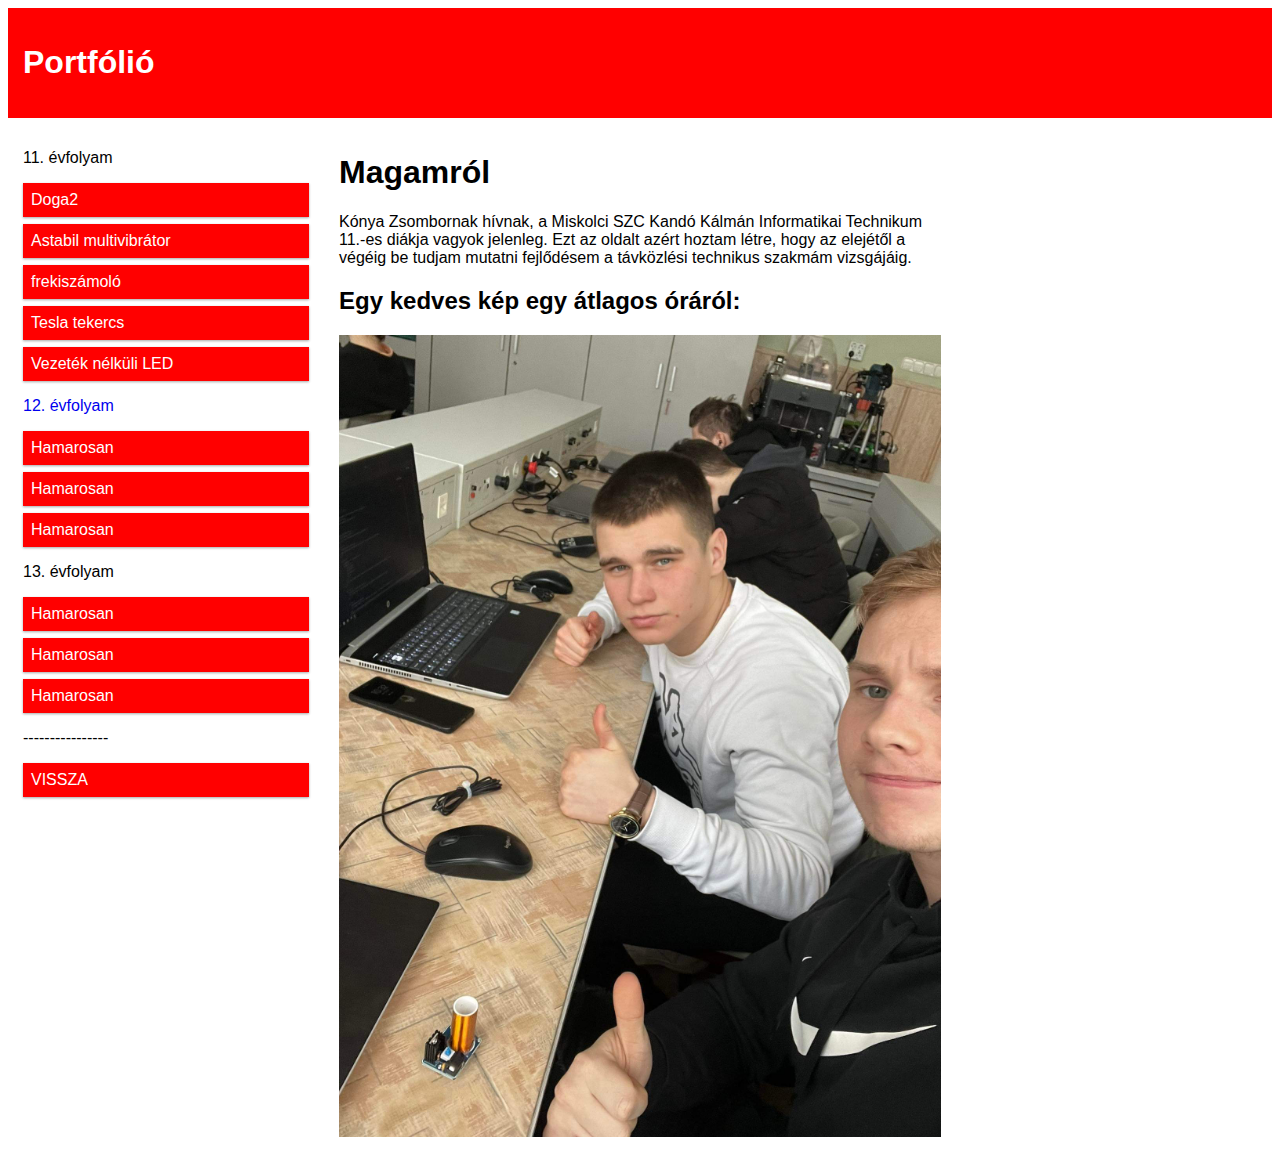
<file: index.html>
<!DOCTYPE html>
<html lang="hu">

<head>
    <meta http-equiv="Content-Type" content="text/html;charset=UTF-8">
    <meta name="viewport" content="width=device-width, initial-scale=1.0">
    <title>Portfólió</title>
    <style>
        * {
            box-sizing: border-box;
        }

        img {
            width: 100%;
            height: auto;
        }

        .row:after {
            content: "";
            clear: both;
            display: table;
        }

        [class*="col-"] {
            float: left;
            padding: 15px;
            width: 100%;
        }

        @media only screen and (min-width: 600px) {
            .col-s-1 {
                width: 8.33%;
            }

            .col-s-2 {
                width: 16.66%;
            }

            .col-s-3 {
                width: 25%;
            }

            .col-s-4 {
                width: 33.33%;
            }

            .col-s-5 {
                width: 41.66%;
            }

            .col-s-6 {
                width: 50%;
            }

            .col-s-7 {
                width: 58.33%;
            }

            .col-s-8 {
                width: 66.66%;
            }

            .col-s-9 {
                width: 75%;
            }

            .col-s-10 {
                width: 83.33%;
            }

            .col-s-11 {
                width: 91.66%;
            }

            .col-s-12 {
                width: 100%;
            }
        }

        @media only screen and (min-width: 768px) {
            .col-1 {
                width: 8.33%;
            }

            .col-2 {
                width: 16.66%;
            }

            .col-3 {
                width: 25%;
            }

            .col-4 {
                width: 33.33%;
            }

            .col-5 {
                width: 41.66%;
            }

            .col-6 {
                width: 50%;
            }

            .col-7 {
                width: 58.33%;
            }

            .col-8 {
                width: 66.66%;
            }

            .col-9 {
                width: 75%;
            }

            .col-10 {
                width: 83.33%;
            }

            .col-11 {
                width: 91.66%;
            }

            .col-12 {
                width: 100%;
            }
        }

        html {
            font-family: "Lucida Sans", sans-serif;
        }

        .header {
            background-color: red;
            color: #ffffff;
            padding: 15px;
        }

        .menu ul {
            list-style-type: none;
            margin: 0;
            padding: 0;
        }

        .menu li {
            padding: 8px;
            margin-bottom: 7px;
            background-color: red;
            color: #ffffff;
            box-shadow: 0 1px 3px rgba(0, 0, 0, 0.12), 0 1px 2px rgba(0, 0, 0, 0.24);
        }

        .menu li:hover {
            background-color: #e6dbff;
            color: #5016ad;
        }

        .menu .active li {
            background-color: red;
            color: #5016ad;
        }

        .menu a {
            text-decoration: none;
        }

        .aside {
            background-color: red;
            padding: 15px;
            color: #ffffff;
            text-align: center;
            font-size: 14px;
            box-shadow: 0 1px 3px rgba(0, 0, 0, 0.12), 0 1px 2px rgba(0, 0, 0, 0.24);
        }

        .footer {
            background-color: red;
            color: #ffffff;
            text-align: center;
            font-size: 12px;
            padding: 15px;
        }
    </style>
</head>

<body>

    <div class="header">
        <h1>Portfólió</h1>
    </div>

    <div class="row">
        <div class="col-3 col-s-3 menu">
            <p>11. évfolyam</p>
            <ul>
                </a>
                <a href="doga2.html">
                    <li>Doga2</li>
                </a>
                <a href="astabil.html">
                    <li>Astabil multivibrátor</li>
                </a>
                  <a href="freki.html">
                    <li>frekiszámoló</li>
                </a>
                 <a href="teslatekercs.html">
                    <li>Tesla tekercs</li>
                </a>
             <a href="led.html">
                    <li>Vezeték nélküli LED</li>
            </ul>
            <p>12. évfolyam</p>
            <ul>
                <a href="">
                    <li>Hamarosan</li>
                </a>
                <a href="">
                    <li>Hamarosan</li>
                </a>
                <a href="">
                    <li>Hamarosan</li>
                </a>
            </ul>
            <p>13. évfolyam</p>
            <ul>
                <a href="">
                    <li>Hamarosan</li>
                </a>
                <a href="">
                    <li>Hamarosan</li>
                </a>
                <a href="">
                    <li>Hamarosan</li>
                </a>
            </ul>
            <p>----------------</p>
            <ul>
                <a href="index.html">
                    <li>VISSZA</li>
                </a>
            </ul>
        </div>

        <div class="col-6 col-s-9">
            <h1>Magamról</h1>
            <p>Kónya Zsombornak hívnak, a Miskolci SZC Kandó Kálmán Informatikai Technikum 11.-es diákja vagyok jelenleg.
            Ezt az oldalt azért hoztam létre, hogy az elejétől a végéig be tudjam mutatni fejlődésem a távközlési technikus szakmám vizsgájáig.</p>

          

            <h2>Egy kedves kép egy átlagos óráról:</h2>
            <img src="beciking.jpeg" alt="Béla" title="Béla">

           

       
               
            </div>
        </div>
    </div>

   

</body>

</html>
</file>
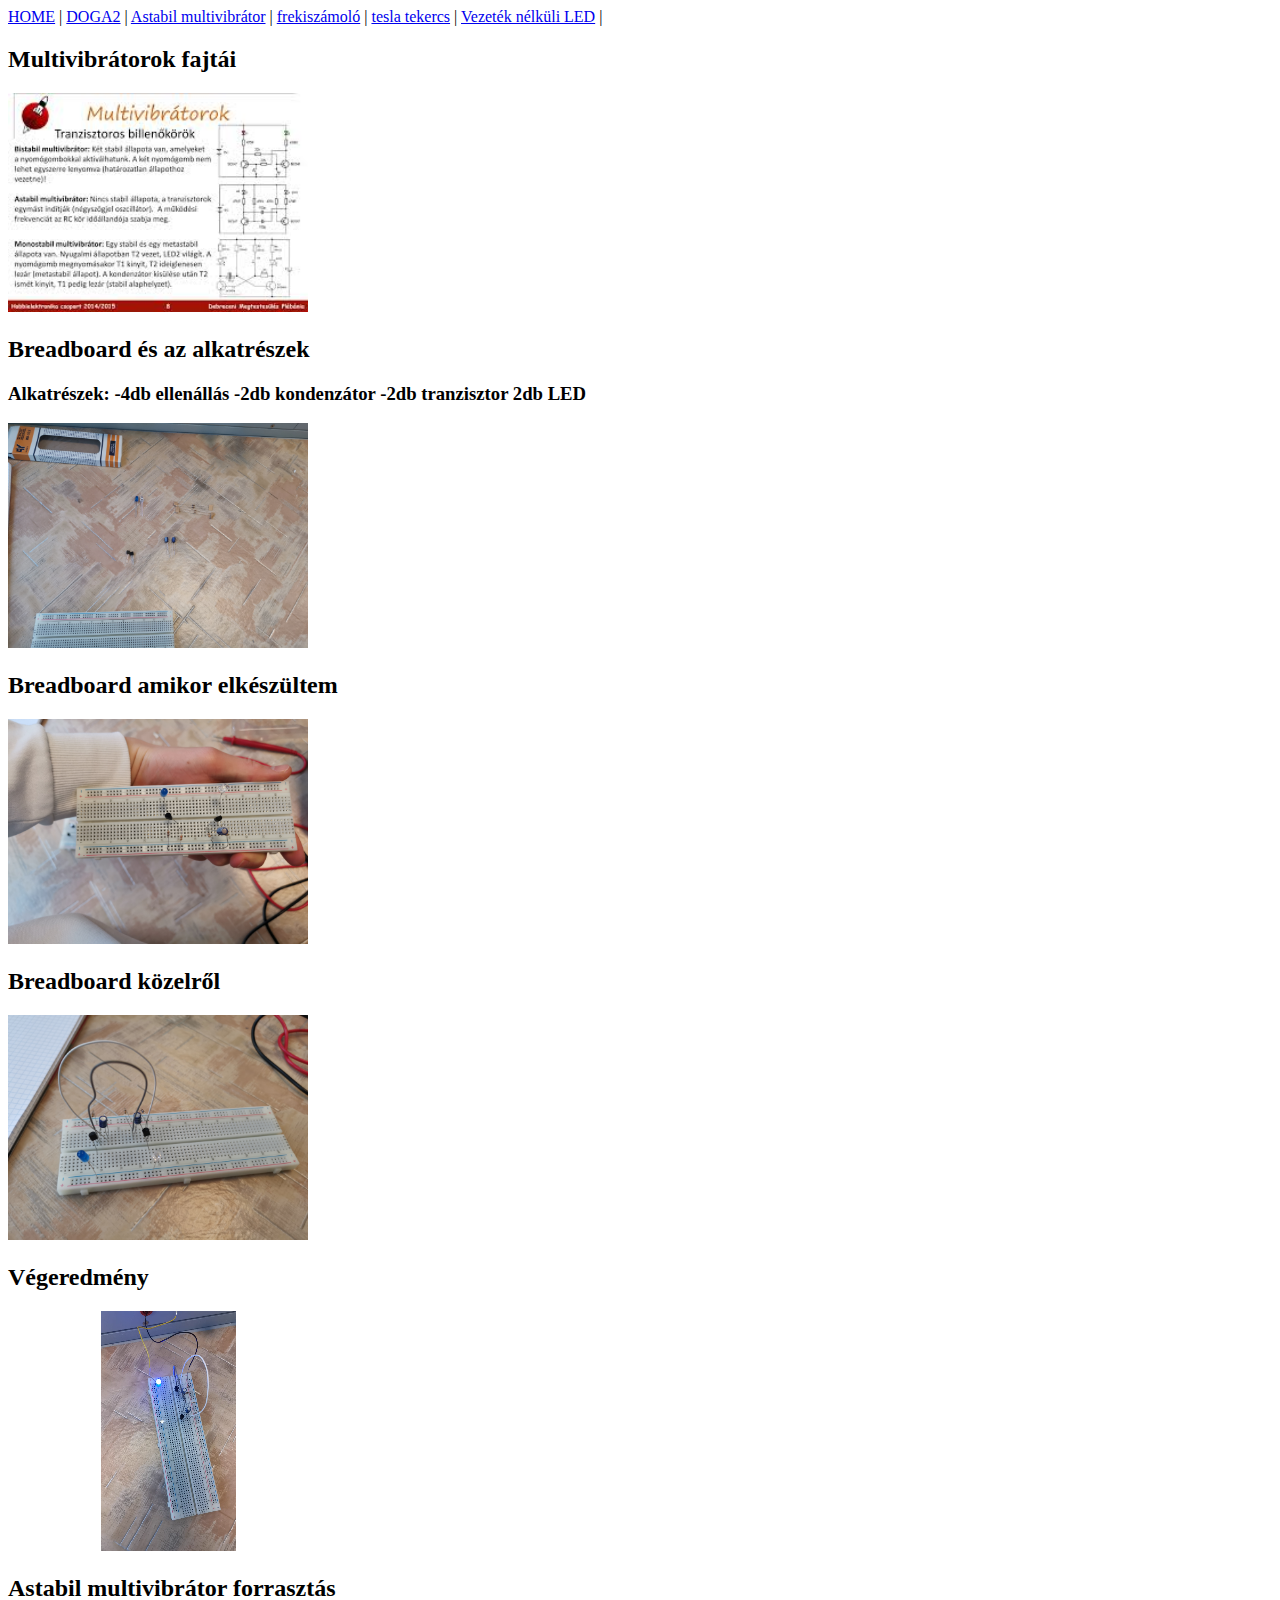
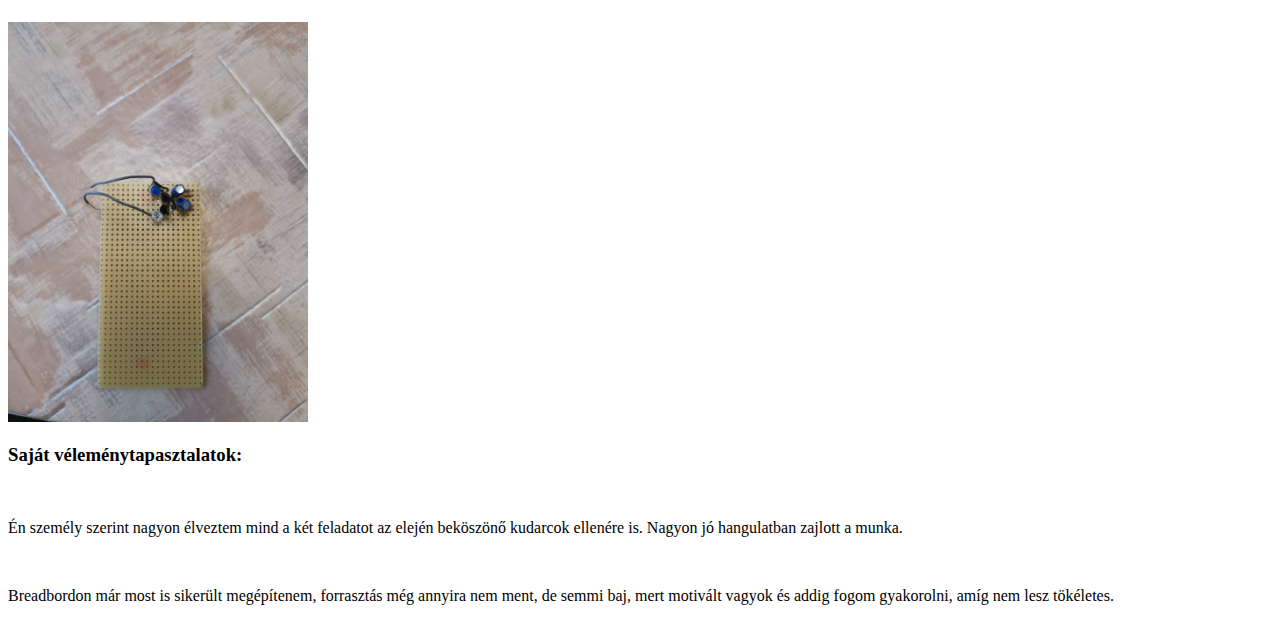
<file: astabil.html>
<!DOCTYPE html>
<html lang="hu">
<head>
    <meta charset="UTF-8">
    <meta http-equiv="X-UA-Compatible" content="IE=edge">
    <meta name="viewport" content="width=device-width, initial-scale=1.0">
    <title>DOGA 2</title>
    <link rel="stylesheet" href="astabil.css">
</head>
<body>
     
       <a  href="index.html">HOME</a> |
    <a href="doga2.html"> DOGA2</a> | 
    <a class="active" href="astabil.html">Astabil multivibrátor</a> | 
    <a  href="freki.html"> frekiszámoló</a> | 
    <a  href="teslatekercs.html"> tesla tekercs</a> | 
    <a  href="led.html"> Vezeték nélküli LED</a> | 
    <br>  
<div class="">
    <h2>Multivibrátorok fajtái</h2>
    <img src="img/tranzisztor.jpg" alt="tranzisztorok" title="tranzisztorok" width="300px">
</div>

<div class="">
    <h2>Breadboard és az alkatrészek</h2>
    <h3>Alkatrészek:
        -4db ellenállás  
        -2db kondenzátor
        -2db tranzisztor   
        2db LED
    </h3>
    <th><a target="blank"> <img src="img/3.jpg" alt="alkatrészek" title="alkatrészek" width="300px"> </a></th>
</div>

<div class="">
    <h2>Breadboard amikor elkészültem</h2>
    <th><a target="blank"> <img src="img/2.jpg" alt="breadboard" title="breadboard" width="300px"> </a></th>
</div>

<div class="">
    <h2>Breadboard közelről</h2>
    <th><a target="blank"> <img src="img/1.jpg" alt="breadboard" title="breadboard" width="300px"> </a></th>
</div>

<div>
    <h2>Végeredmény</h2>
<video width="320" height="240" autoplay>
    <source src="img/1.mp4" type="video/mp4">
  </video>
</div>

<div class="">
    <h2>Astabil multivibrátor forrasztás</h2>
    <th><a target="blank"> <img src="img/6.jpg" alt="forrasztás" title="forrasztás" width="300px"> </a></th>
</div>


   <h3> Saját véleménytapasztalatok: </h3>
   <br>
<p>
    Én személy szerint nagyon élveztem mind a két feladatot az elején beköszönő kudarcok ellenére is. Nagyon jó hangulatban zajlott a munka.
</p> 
<br>
<p>
    Breadbordon már most is sikerült megépítenem, forrasztás még annyira nem ment, de semmi baj, mert motivált vagyok és addig fogom gyakorolni, amíg nem lesz tökéletes.
</p>
</body>    
</html>
</file>
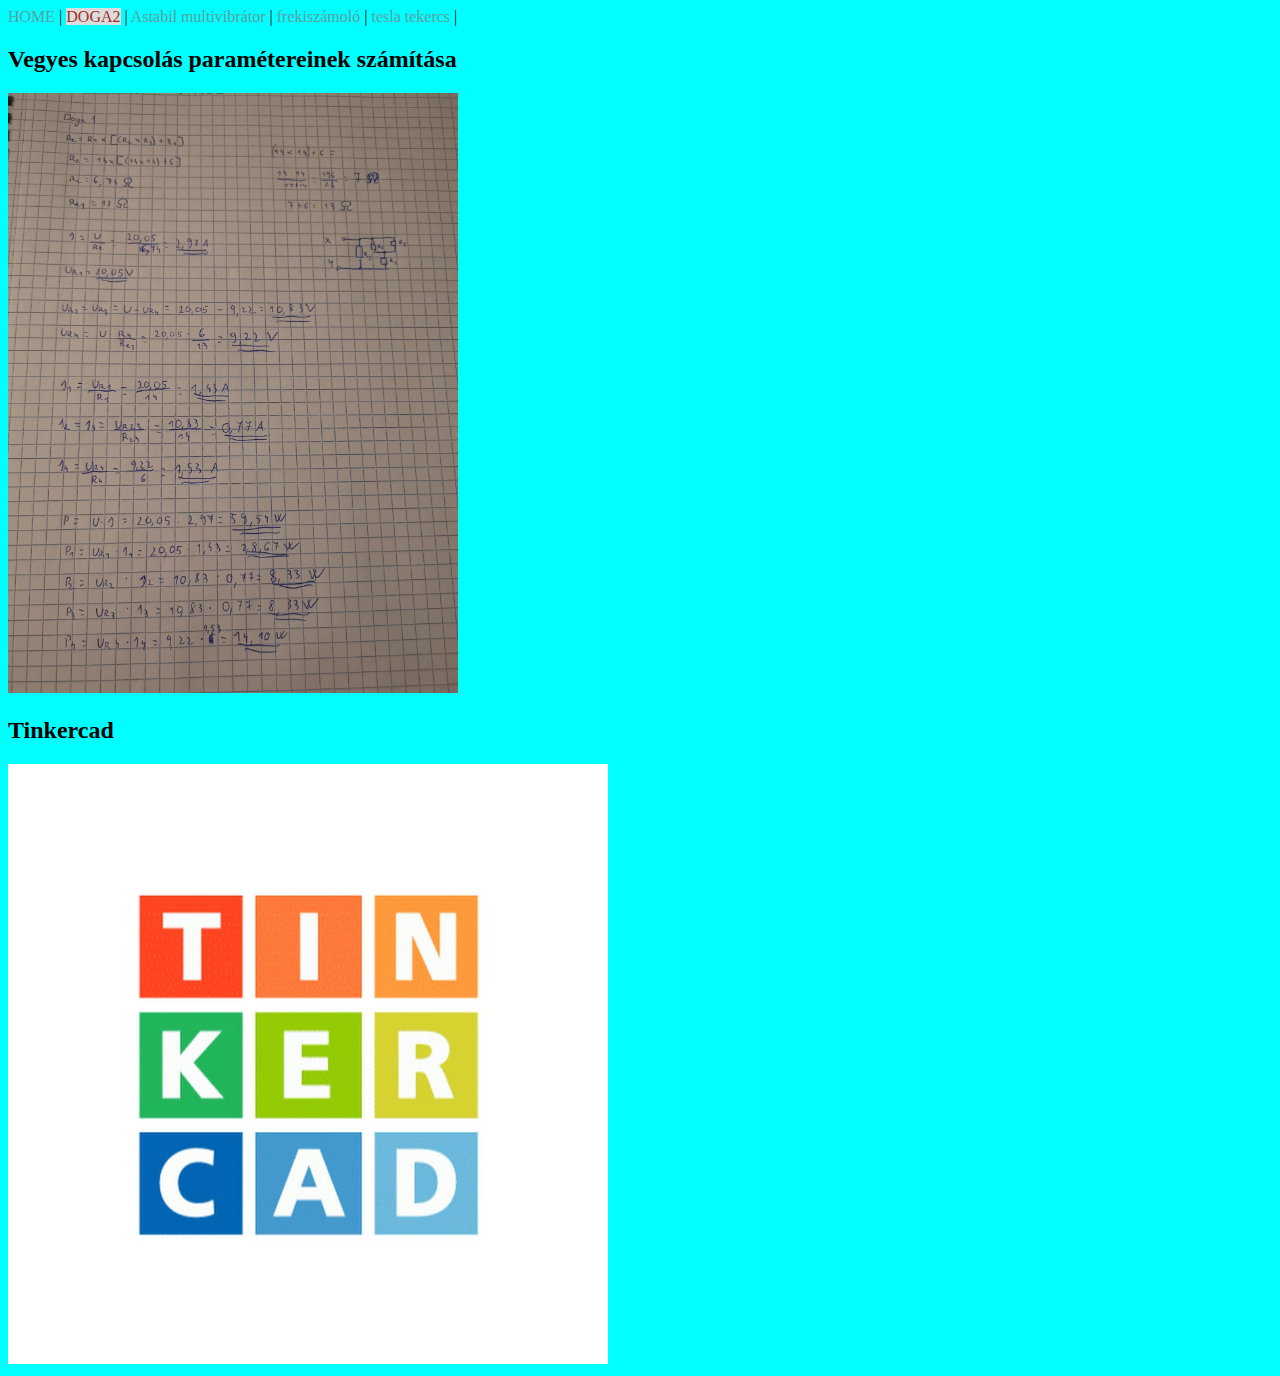
<file: doga2.html>
<!DOCTYPE html>
<html lang="hu">
<head>
    <meta charset="UTF-8">
    <meta http-equiv="X-UA-Compatible" content="IE=edge">
    <meta name="viewport" content="width=device-width, initial-scale=1.0">
    <title>DOGA 2</title>
    <link rel="stylesheet" href="style.css">
</head>
<body>
     
    <a href="index.html">HOME</a> |
    <a  class="active" href="doga2.html"> DOGA2</a> | 
    <a href="astabil.html">Astabil multivibrátor</a> |  
    <a href="freki.html"> frekiszámoló</a> |  
    <a  href="teslatekercs.html"> tesla tekercs</a> | 
    <br>
<div class="szam">
    <h2>Vegyes kapcsolás paramétereinek számítása</h2>
    <img src="img/szam.jpg" alt="Számolás" title="Számolás">
</div>

<div class="tin">
    <h2>Tinkercad</h2>
    <th><a href="https://www.tinkercad.com/things/jtNpu7mO32p-glorious-leelo/editel?sharecode=-6VaZ1kpVC_193hGxsiWFh0ybyN8IU18uSE4zhuZbA0" target="blank"> <img src="img/tink.jpg" alt="Tinkercad" title="Tinkercad"> </a></th>
</div>

</body>
</html>
</file>
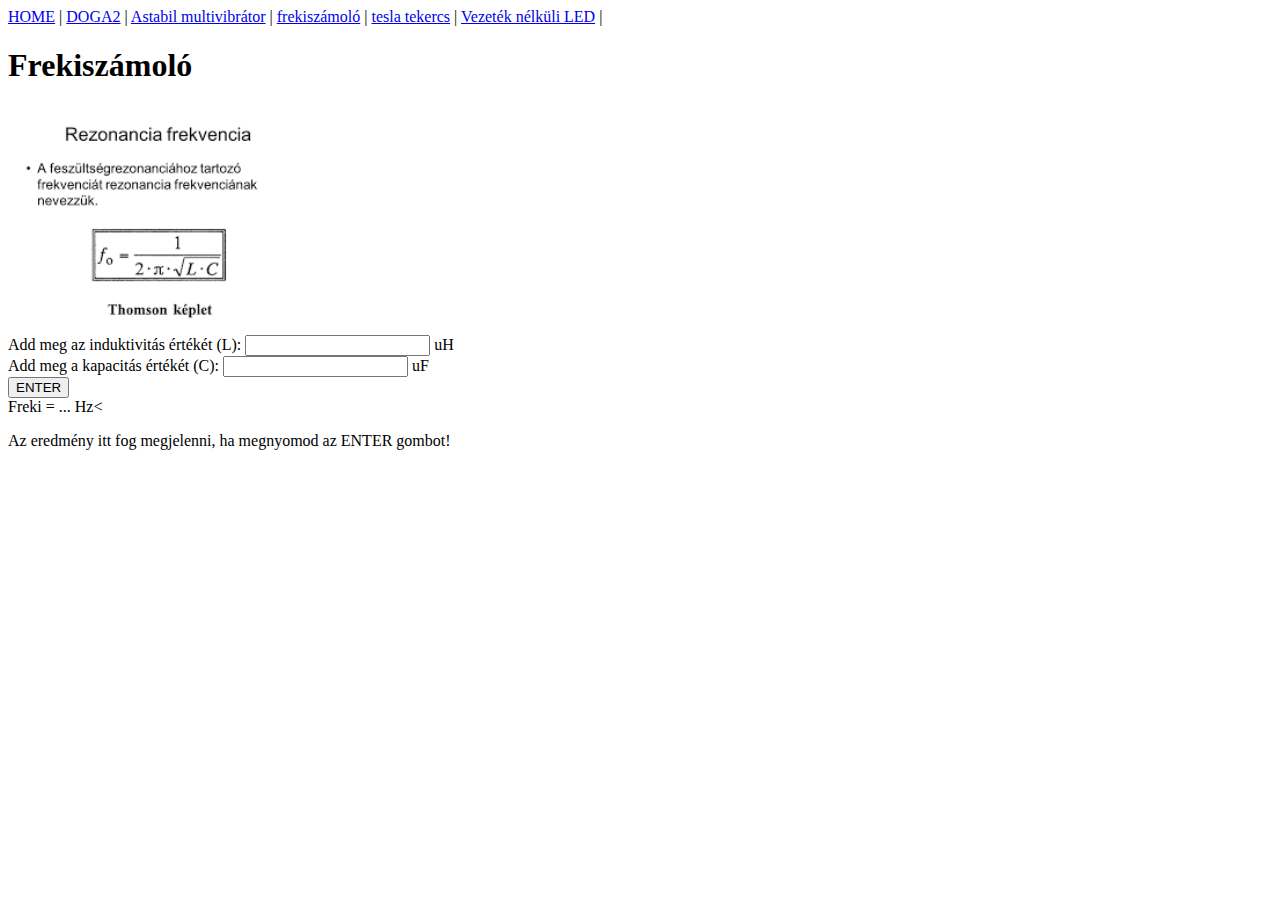
<file: freki.html>
<!DOCTYPE html>
<html lang="hu">
<head>
    <meta charset="UTF-8">
    <meta http-equiv="X-UA-Compatible" content="IE=edge">
    <meta name="viewport" content="width=device-width, initial-scale=1.0">
    <title>Frekiszámoló</title>
</head>
<body>
    
    <a  href="index.html">HOME</a> |
    <a href="doga2.html"> DOGA2</a> | 
    <a href="astabil.html">Astabil multivibrátor</a> | 
    <a class="active" href="freki.html"> frekiszámoló</a> | 
    <a  href="teslatekercs.html"> tesla tekercs</a> | 
    <a  href="led.html">Vezeték nélküli LED</a> | 
    <br> 
  
  <h1>Frekiszámoló</h1>
 
  <img src="img/thomson.jpg" alt="rezófreki+képlet" width="300">

<form action="">    
  <label for="induk">Add meg az induktivitás értékét (L): </label>
  <input type="number" name="induk" id="induk"> uH <br> 
  <label for="capac">Add meg a kapacitás értékét (C): </label>
  <input type="number" name="capac" id="capac"> uF <br>
  <input type="button" onclick="szamol()" value="ENTER">
  <br>
</form>   
 
<span>Freki = </span>
<span id="fo">...</span>
<span>Hz<</span>

<p id="fo">Az eredmény itt fog megjelenni, ha megnyomod az ENTER gombot!</p>
 
<script>  
  let freki = 0.0;   
  function szamol(){ 
      let L = parseInt(induk.value) /1000000 ;
      let C = parseInt(capac.value) /1000000 ;
      let freki = L* C ;
      freki = 1 / (2 * Math.PI * Math.sqrt(parseInt(induk.value) * parseInt(capac.value))) ;
      document.getElementById('fo').innerHTML = freki;
  }
</script>

</body>
</html>
</file>
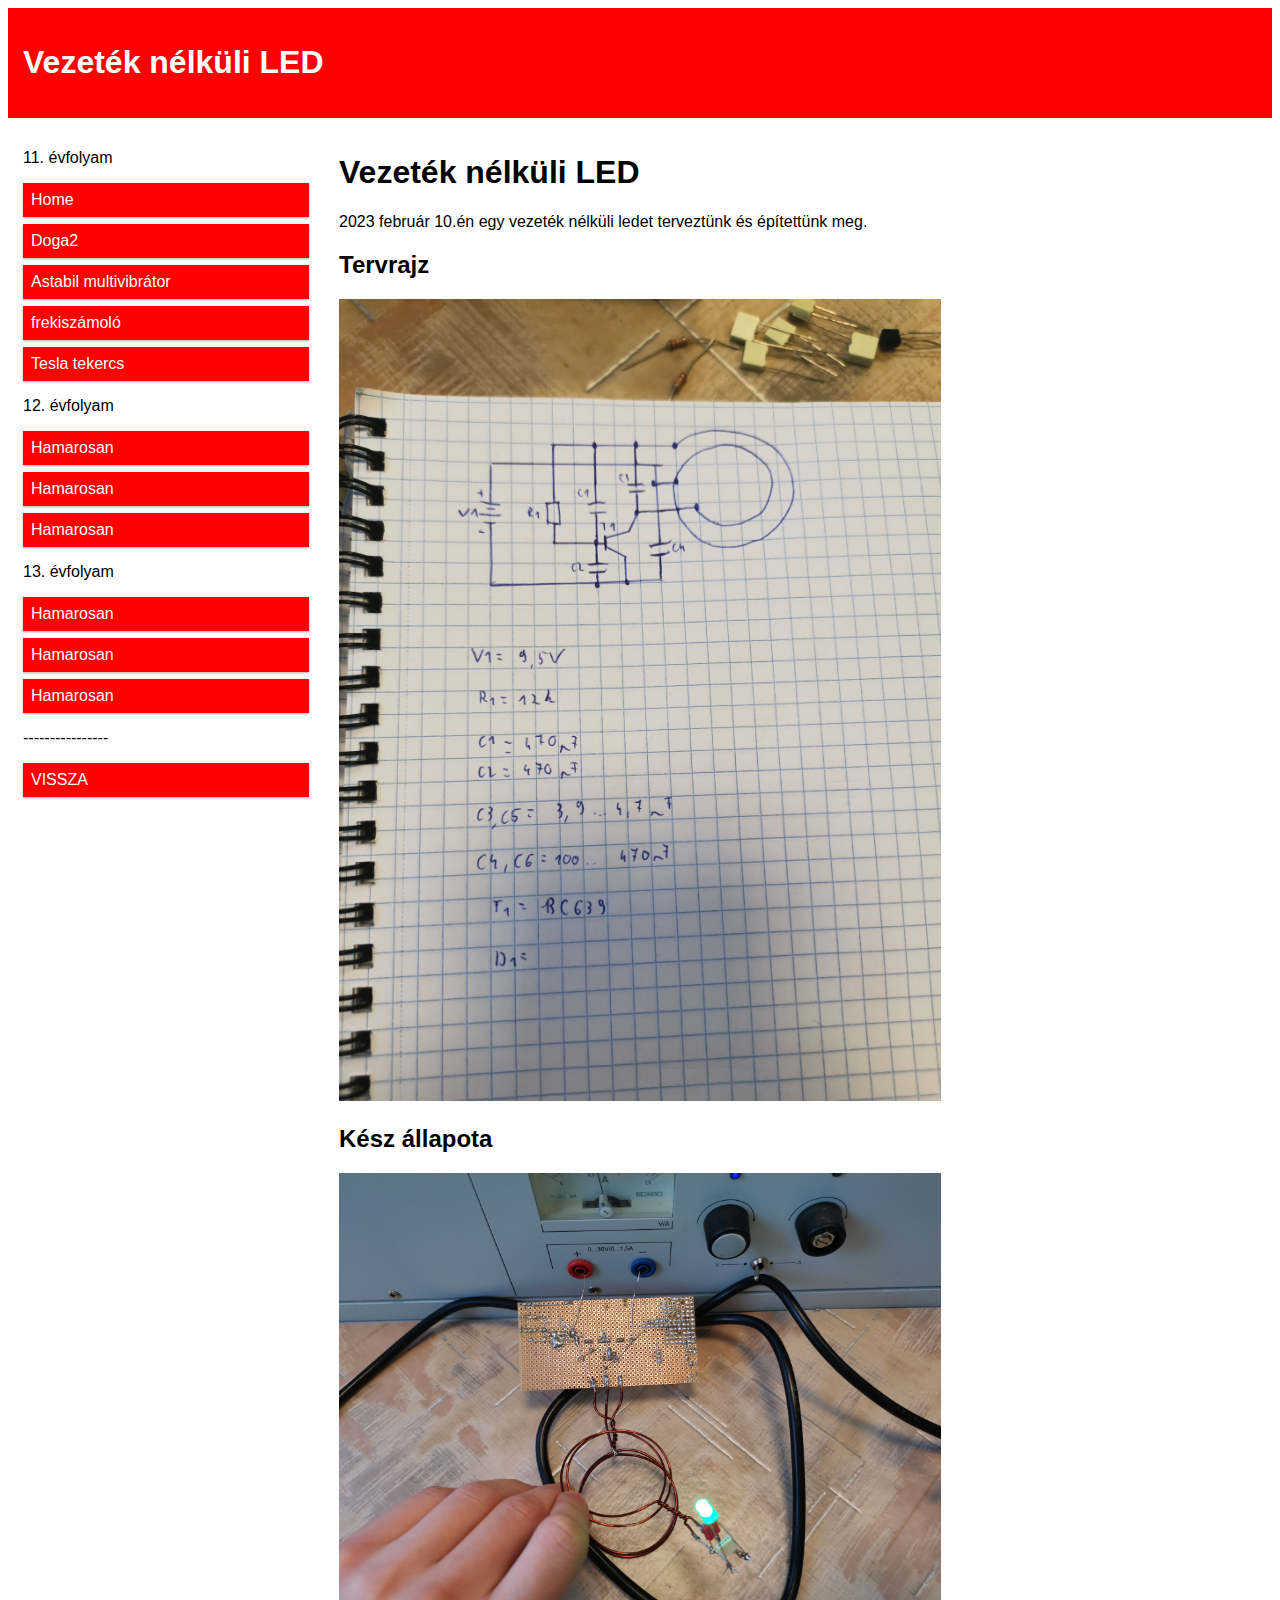
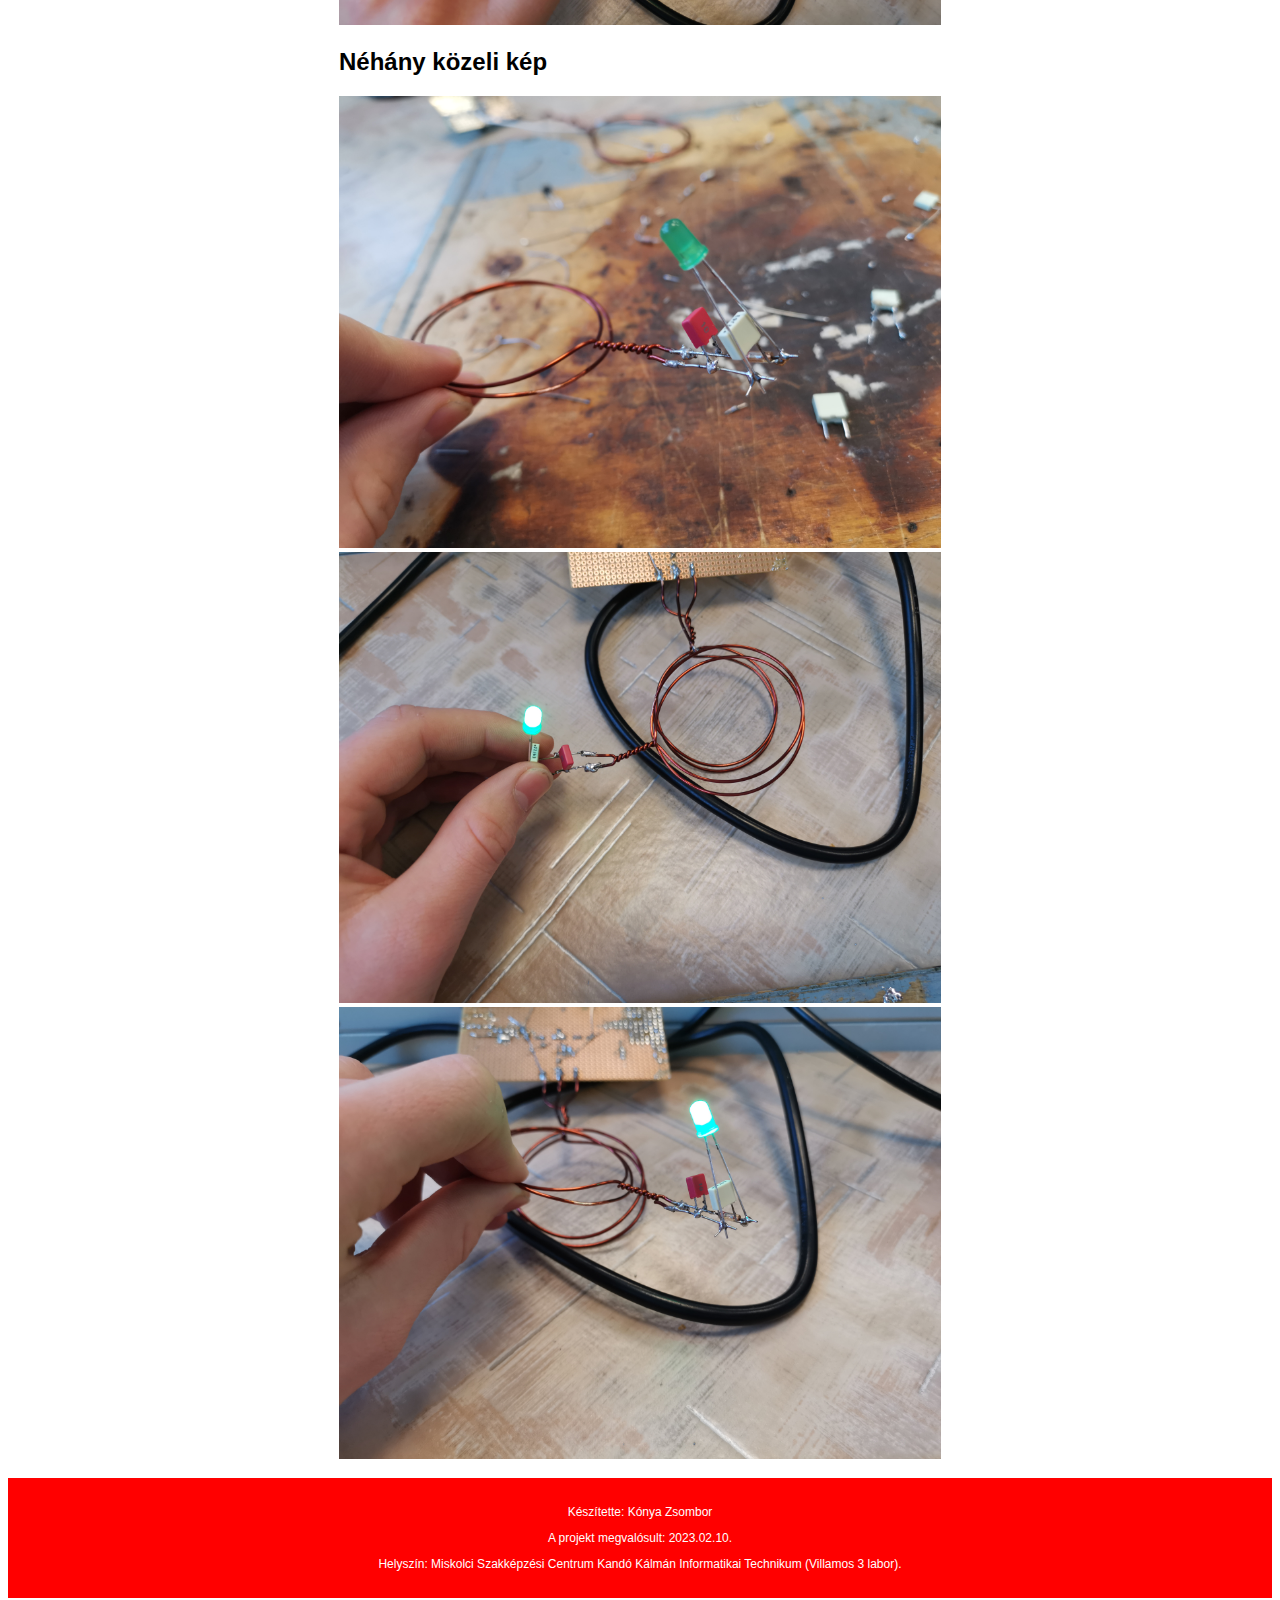
<file: led.html>
<!DOCTYPE html>
<html lang="hu">

<head>
    <meta http-equiv="Content-Type" content="text/html;charset=UTF-8">
    <meta name="viewport" content="width=device-width, initial-scale=1.0">
    <title>Vezeték nélküli LED</title>
    <style>
        * {
            box-sizing: border-box;
        }

        img {
            width: 100%;
            height: auto;
        }

        .row:after {
            content: "";
            clear: both;
            display: table;
        }

        [class*="col-"] {
            float: left;
            padding: 15px;
            width: 100%;
        }

        @media only screen and (min-width: 600px) {
            .col-s-1 {
                width: 8.33%;
            }

            .col-s-2 {
                width: 16.66%;
            }

            .col-s-3 {
                width: 25%;
            }

            .col-s-4 {
                width: 33.33%;
            }

            .col-s-5 {
                width: 41.66%;
            }

            .col-s-6 {
                width: 50%;
            }

            .col-s-7 {
                width: 58.33%;
            }

            .col-s-8 {
                width: 66.66%;
            }

            .col-s-9 {
                width: 75%;
            }

            .col-s-10 {
                width: 83.33%;
            }

            .col-s-11 {
                width: 91.66%;
            }

            .col-s-12 {
                width: 100%;
            }
        }

        @media only screen and (min-width: 768px) {
            .col-1 {
                width: 8.33%;
            }

            .col-2 {
                width: 16.66%;
            }

            .col-3 {
                width: 25%;
            }

            .col-4 {
                width: 33.33%;
            }

            .col-5 {
                width: 41.66%;
            }

            .col-6 {
                width: 50%;
            }

            .col-7 {
                width: 58.33%;
            }

            .col-8 {
                width: 66.66%;
            }

            .col-9 {
                width: 75%;
            }

            .col-10 {
                width: 83.33%;
            }

            .col-11 {
                width: 91.66%;
            }

            .col-12 {
                width: 100%;
            }
        }

        html {
            font-family: "Lucida Sans", sans-serif;
        }

        .header {
            background-color: red;
            color: #ffffff;
            padding: 15px;
        }

        .menu ul {
            list-style-type: none;
            margin: 0;
            padding: 0;
        }

        .menu li {
            padding: 8px;
            margin-bottom: 7px;
            background-color: red;
            color: #ffffff;
            box-shadow: 0 1px 3px rgba(0, 0, 0, 0.12), 0 1px 2px rgba(0, 0, 0, 0.24);
        }

        .menu li:hover {
            background-color: #e6dbff;
            color: #5016ad;
        }

        .menu .active li {
            background-color: red;
            color: #5016ad;
        }

        .menu a {
            text-decoration: none;
        }

        .aside {
            background-color: red;
            padding: 15px;
            color: #ffffff;
            text-align: center;
            font-size: 14px;
            box-shadow: 0 1px 3px rgba(0, 0, 0, 0.12), 0 1px 2px rgba(0, 0, 0, 0.24);
        }

        .footer {
            background-color: red;
            color: #ffffff;
            text-align: center;
            font-size: 12px;
            padding: 15px; 
        }
    </style>
</head>

<body>

    <div class="header">
        <h1>Vezeték nélküli LED</h1>
    </div>

    <div class="row">
        <div class="col-3 col-s-3 menu">
            <p>11. évfolyam</p>
            <ul>
                <a href="index.html">
                    <li>Home</li>
                </a>
                <a href="doga2.html">
                    <li>Doga2</li>
                </a>
                <a href="astabil.html">
                    <li>Astabil multivibrátor</li>
                </a>
                  <a href="freki.html">
                    <li>frekiszámoló</li>
                </a>
                 <a href="teslatekercs.html">
                    <li>Tesla tekercs</li>
                </a>

            </ul>
            <p>12. évfolyam</p>
            <ul>
                <a href="">
                    <li>Hamarosan</li>
                </a>
                <a href="">
                    <li>Hamarosan</li>
                </a>
                <a href="">
                    <li>Hamarosan</li>
                </a>
            </ul>
            <p>13. évfolyam</p>
            <ul>
                <a href="">
                    <li>Hamarosan</li>
                </a>
                <a href="">
                    <li>Hamarosan</li>
                </a>
                <a href="">
                    <li>Hamarosan</li>
                </a>
            </ul>
            <p>----------------</p>
            <ul>
                <a href="led.html">
                    <li>VISSZA</li>
                </a>
            </ul>
        </div>

        <div class="col-6 col-s-9">
            <h1>Vezeték nélküli LED</h1>
            <p>2023 február 10.én egy vezeték nélküli ledet terveztünk és építettünk meg.</p>

          

            <h2>Tervrajz</h2>
            <img src="img/kapcs.jpg" alt="kapcsolási rajz" title="kapcsolási rajz">

            <h2>Kész állapota</h2>
            <img src="img/kesz.jpg" alt="vezeték nélküli led" title="vezeték neélküli led">

            <h2>Néhány közeli kép</h2>
            <img src="img/led.jpg" alt="led" title="led">
            <img src="img/led1.jpg" alt="led" title="led">
            <img src="img/led2.jpg" alt="led" title="led"> 
            
            

           

       
               
            </div>
        </div>
    </div>

    <div class="footer">
        <p>Készítette: Kónya Zsombor</p>
        <p>A projekt megvalósult: 2023.02.10.</p>
        <p>Helyszín: Miskolci Szakképzési Centrum Kandó Kálmán Informatikai Technikum (Villamos 3 labor).</p>

    </div>

</body>

</html>
</file>
<file: astabil.css>
body{

}
</file>
<file: style.css>
a {
    text-decoration: none;
    color: cadetblue;
    transition: 1s;
}

a:hover {
    color: red;
}

.active {
    background-color:gainsboro;
    color: brown;
}
body{
   background-color: aqua;
}
img{
    height: 600px;
    position: relative;
}
</file>
